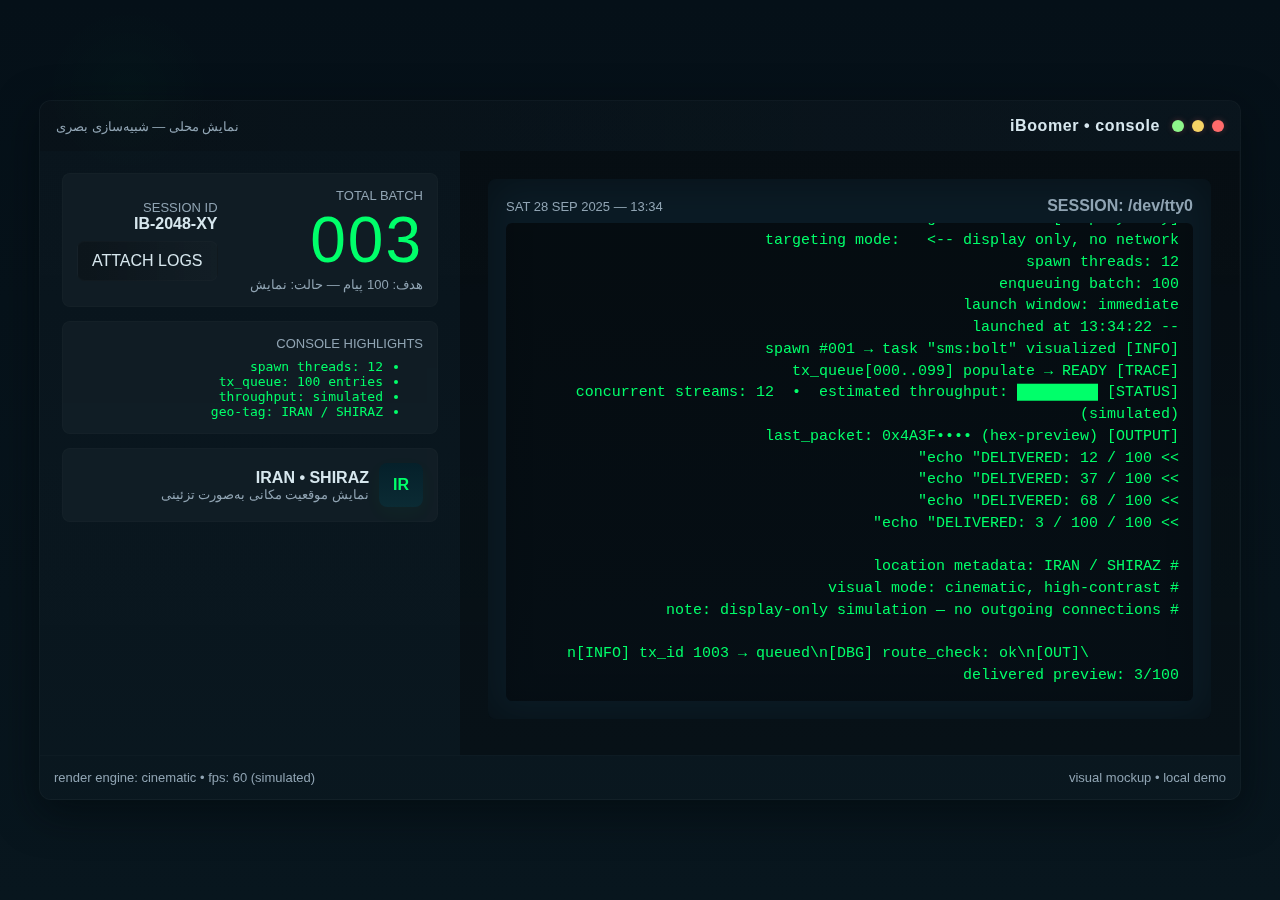
<file: jj/index.html>
<!doctype html>
<html lang="fa">
<head>
<meta charset="utf-8" />
<meta name="viewport" content="width=device-width,initial-scale=1" />
<title>iBoomer — Console (Demo Visual)</title>
<style>
  :root{
    --bg:#071018;
    --panel:#0b1b25;
    --accent:#00ff6a;
    --muted:#90a4b3;
    --glass: rgba(255,255,255,0.03);
    font-family: "SF Pro Text", "Inter", "Segoe UI", Tahoma, sans-serif;
  }
  html,body{height:100%;margin:0;background:
    radial-gradient(circle at 10% 10%, rgba(0,255,110,0.02), transparent 6%),
    linear-gradient(180deg,#051018 0%, #08161e 100%);
    color:#d7e7ee;direction:rtl;}
  .wrap{display:flex;height:100%;align-items:center;justify-content:center;padding:32px;box-sizing:border-box}
  .card{Width:1200px;max-width:96vw;border-radius:12px;background:linear-gradient(180deg, rgba(255,255,255,0.02), rgba(255,255,255,0.01));box-shadow: 0 12px 40px rgba(2,8,12,0.6);overflow:hidden;border:1px solid rgba(255,255,255,0.03)}
  .topbar{display:flex;align-items:center;gap:12px;padding:16px;background:linear-gradient(90deg, rgba(0,0,0,0.15), transparent)}
  .dots{display:flex;gap:8px}
  .dot{width:12px;height:12px;border-radius:50%;background:#ff6b6b;box-shadow: 0 0 6px rgba(255,107,107,0.25)}
  .dot.yellow{background:#f6d365}
  .dot.green{background:#8df58a}
  .title{flex:1;font-weight:600;letter-spacing:0.6px}
  .meta{font-size:13px;color:var(--muted)}
  .main{display:flex;gap:0}
  .left{
    width:780px;background:linear-gradient(180deg, rgba(0,0,0,0.35), rgba(0,0,0,0.25));
    padding:28px 28px 36px;box-sizing:border-box;border-right:1px solid rgba(255,255,255,0.02)
  }
  .terminal{
    background:var(--panel);border-radius:8px;padding:18px;box-sizing:border-box;height:540px;overflow:hidden;position:relative;
    display:flex;flex-direction:column;gap:8px;
    box-shadow: inset 0 0 40px rgba(0,0,0,0.4);
  }
  .term-header{display:flex;align-items:center;gap:12px;color:var(--muted)}
  .term-screen{flex:1;background:linear-gradient(180deg, rgba(0,0,0,0.55), rgba(2,6,10,0.6));padding:14px;border-radius:6px;overflow:auto;font-family: "Courier New", Courier, monospace;font-size:15px;color:var(--accent);line-height:1.45;white-space:pre-wrap}
  .term-screen .muted{color:#6b8896}
  .right{flex:1;padding:22px;box-sizing:border-box;display:flex;flex-direction:column;gap:14px;justify-content:flex-start}
  .status-card{background:var(--glass);padding:14px;border-radius:8px;backdrop-filter: blur(4px);border:1px solid rgba(255,255,255,0.02)}
  .big-counter{font-family: "Segoe UI Black", "Inter", sans-serif;font-size:64px;color:var(--accent);letter-spacing:2px}
  .small{color:var(--muted);font-size:13px}
  .loc{display:flex;align-items:center;gap:10px}
  .pin{width:44px;height:44px;border-radius:8px;background:linear-gradient(180deg,#05202a,#0b2b34);display:flex;align-items:center;justify-content:center;font-weight:700;color:var(--accent);box-shadow:0 6px 18px rgba(0,255,110,0.04)}
  .footer{padding:14px;color:var(--muted);font-size:13px;border-top:1px solid rgba(255,255,255,0.02);display:flex;justify-content:space-between}
  .fake-btn{padding:10px 14px;border-radius:8px;background:linear-gradient(90deg, rgba(0,0,0,0.25), rgba(255,255,255,0.01));border:1px solid rgba(255,255,255,0.02);cursor:default}
  /* subtle scanline overlay */
  .scanlines{position:absolute;inset:0;pointer-events:none;background-image:linear-gradient(transparent 94%, rgba(0,0,0,0.03) 100%);background-size:100% 4px;mix-blend-mode:overlay;border-radius:6px}
</style>
</head>
<body>
<div class="wrap">
  <div class="card" role="main" aria-label="iBoomer demo visual">
    <div class="topbar">
      <div class="dots">
        <div class="dot"></div><div class="dot yellow"></div><div class="dot green"></div>
      </div>
      <div class="title">iBoomer • console</div>
      <div class="meta">نمایش محلی — شبیه‌سازی بصری</div>
    </div>

    <div class="main">
      <div class="left">
        <div class="terminal" id="terminal">
          <div class="term-header">
            <div style="font-weight:700">SESSION: /dev/tty0</div>
            <div style="flex:1"></div>
            <div class="small muted">SAT 28 SEP 2025 — 13:34</div>
          </div>

          <div class="term-screen" id="termScreen" aria-hidden="false">
/boot/loading… [OK]
init → iBoomer v●●●  (visual demo)
binding interfaces: [display-only]
targeting mode: <SIMULATED>  <-- display only, no network
spawn threads: 12
enqueuing batch: 100
launch window: immediate
-- launched at 13:34:22
[INFO] spawn #001 → task "sms:bolt" visualized
[TRACE] tx_queue[000..099] populate → READY
[STATUS] concurrent streams: 12  •  estimated throughput: █████████ (simulated)
[OUTPUT] last_packet: 0x4A3F•••• (hex-preview)
>> echo "DELIVERED: 12 / 100" 
>> echo "DELIVERED: 37 / 100"
>> echo "DELIVERED: 68 / 100"
>> echo "DELIVERED: <span id='deliveredInline'>0</span> / 100"
<span class="muted">
# location metadata: IRAN / SHIRAZ
# visual mode: cinematic, high-contrast
# note: display-only simulation — no outgoing connections
</span>
          </div>
          <div class="scanlines"></div>
        </div>
      </div>

      <div class="right">
        <div class="status-card">
          <div style="display:flex;justify-content:space-between;align-items:center">
            <div>
              <div class="small">TOTAL BATCH</div>
              <div class="big-counter" id="counter">0</div>
              <div class="small muted">هدف: 100 پیام — حالت: نمایش</div>
            </div>
            <div style="text-align:right">
              <div class="small">SESSION ID</div>
              <div style="font-weight:700">IB-2048-XY</div>
              <div style="height:8px"></div>
              <div class="fake-btn">ATTACH LOGS</div>
            </div>
          </div>
        </div>

        <div class="status-card">
          <div class="small">CONSOLE HIGHLIGHTS</div>
          <ul style="margin:8px 0 0 18px;color:var(--accent);font-family:monospace">
            <li>spawn threads: 12</li>
            <li>tx_queue: 100 entries</li>
            <li>throughput: simulated</li>
            <li>geo-tag: IRAN / SHIRAZ</li>
          </ul>
        </div>

        <div class="status-card loc">
          <div class="pin">IR</div>
          <div>
            <div style="font-weight:700">IRAN • SHIRAZ</div>
            <div class="small muted">نمایش موقعیت مکانی به‌صورت تزئینی</div>
          </div>
        </div>

      </div>
    </div>

    <div class="footer">
      <div>visual mockup • local demo</div>
      <div class="small muted">render engine: cinematic • fps: 60 (simulated)</div>
    </div>
  </div>
</div>

<script>
  // فقط برای نمایش — هیچ‌چیز ارسال نمی‌شود. این کد محلی و بدون شبکه است.
  (function(){
    const target = 100;
    let n=0;
    const counter = document.getElementById('counter');
    const inline = document.getElementById('deliveredInline');
    const term = document.getElementById('termScreen');

    // شبیه‌سازی تحویل پیام — توزیع غیرخطی برای حالت سینمایی
    function tick(){
      if(n>=target) return;
      // افزایش نمایشی: با یک الگوی شبه-تصادفی که به 100 می‌رسد
      const delta = Math.max(1, Math.round( (1 + Math.sin(n/7))*3 ));
      n = Math.min(target, n + delta);
      counter.textContent = n.toString().padStart(3,'0');
      inline.textContent = n + " / " + target;

      // append cinematic lines to terminal
      const lines = [
        `[INFO] tx_id ${String(1000+n).slice(-4)} → queued`,
        `[DBG] route_check: ok`,
        `[OUT] delivered preview: ${n}/${target}`,
      ];
      // keep terminal length bounded
      const cur = term.textContent;
      const add = lines.join('\\n');
      // append visually (not altering innerHTML of protected spans too much)
      if(term.innerText.length > 4000){
        term.innerText = term.innerText.slice(-3000);
      }
      term.innerText += "\\n" + add;
      term.scrollTop = term.scrollHeight;

      // schedule next tick with cinematic pacing
      const next = 120 + Math.round(Math.random()*340);
      setTimeout(tick, next);
    }

    // kick off
    setTimeout(tick, 600);
  })();
</script>
</body>
</html>
</file>
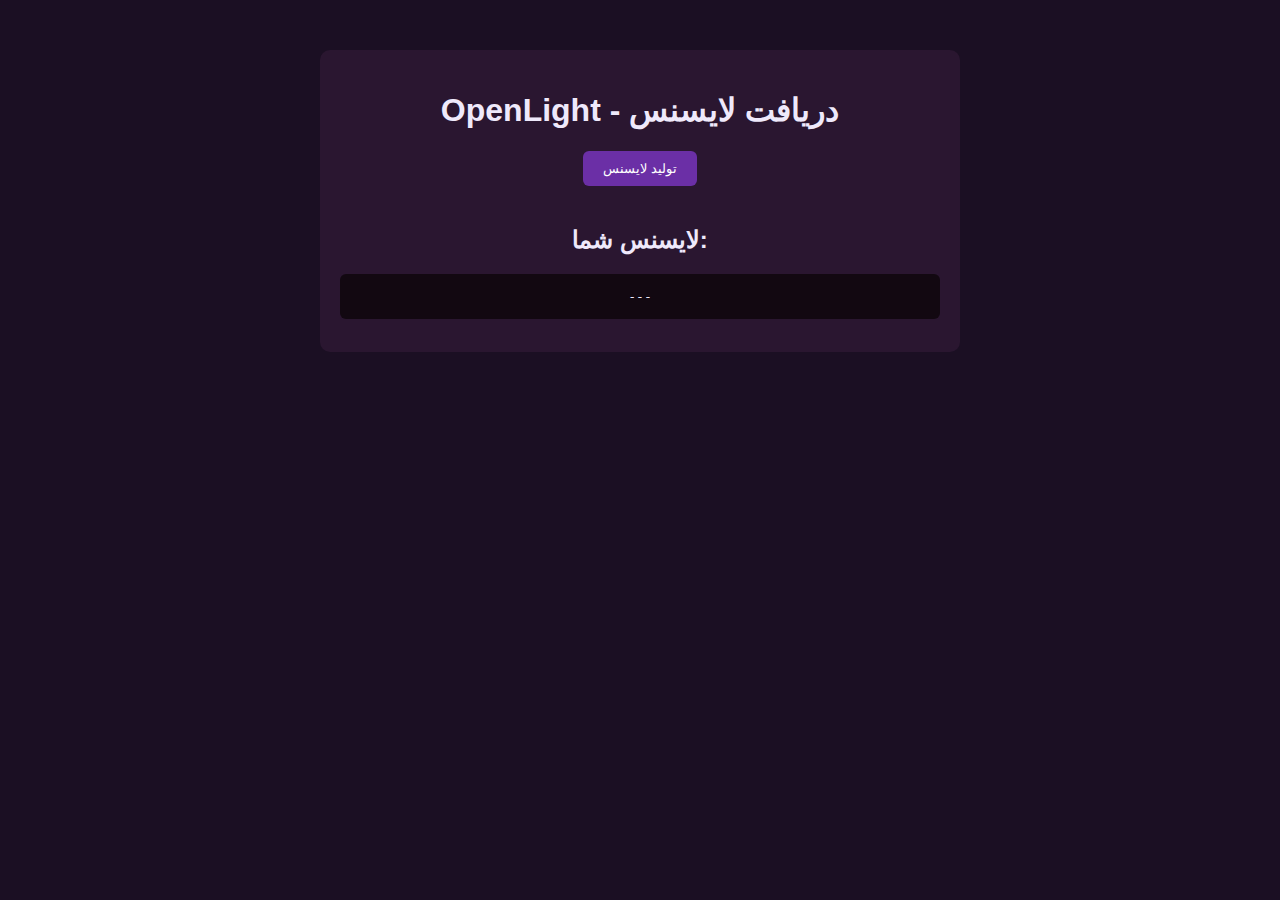
<file: licenseTru/index.html>
<!DOCTYPE html>
<html lang="fa">
<head>
<meta charset="UTF-8">
<title>OpenLight License</title>
<link rel="stylesheet" href="style.css">
</head>
<body>
<div class="container">
    <h1>OpenLight - دریافت لایسنس</h1>
    <button id="genLicense">تولید لایسنس</button>
    <h2>لایسنس شما:</h2>
    <pre id="licenseCode">---</pre>
</div>
<script src="script.js"></script>
</body>
</html>
</file>
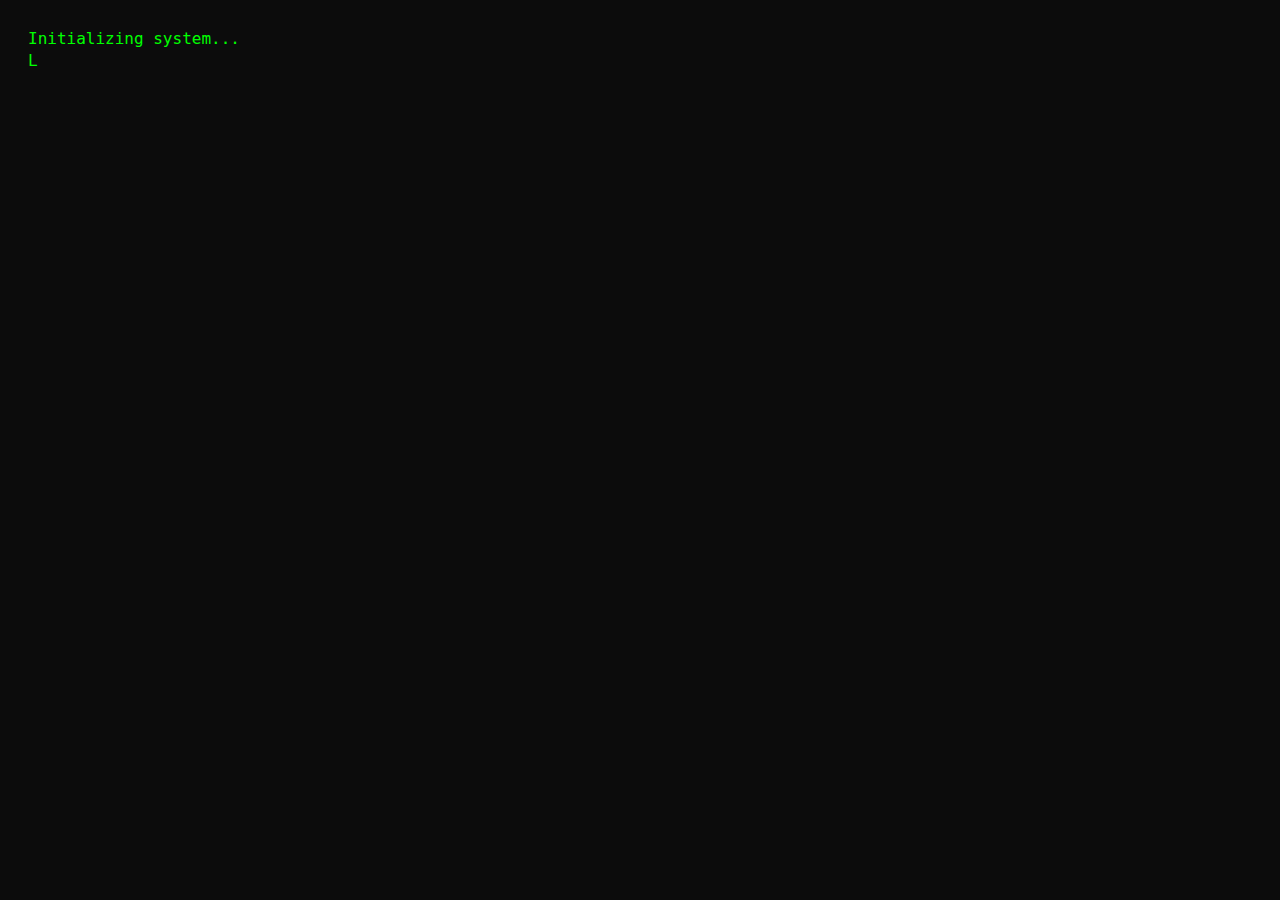
<file: templates/index.html>
<!doctype html>
<html lang="en">
<head>
<meta charset="utf-8">
<title>Fun Terminal</title>
<style>
  body { background: #0c0c0c; color: #0f0; font-family: monospace; padding: 20px; font-size: 16px; }
  #terminal { white-space: pre-wrap; line-height: 1.4; }
</style>
</head>
<body>
<div id="terminal"></div>
<script>
async function getIP() {
  try {
    let res = await fetch("https://ipapi.co/json/");
    return await res.json();
  } catch (e) {
    return {ip:"unknown"};
  }
}

const term = document.getElementById("terminal");

function typeLine(text, delay=30) {
  return new Promise(resolve=>{
    let i=0;
    let interval = setInterval(()=>{
      term.innerHTML += text[i++];
      if(i >= text.length){
        clearInterval(interval);
        term.innerHTML += "\n";
        resolve();
      }
    },delay);
  });
}

(async ()=>{
  await typeLine("Initializing system...");
  await typeLine("Loading funny codes... █████ 100%");
  await typeLine("Hello stranger! What is your name?");
  
  let name = prompt("Enter your name:");
  if(!name) name = "Anonymous";

  let ipinfo = await getIP();

  await typeLine("> Access granted to " + name);
  await typeLine("> Running virus.exe ... (just kidding 😂)");
  await typeLine("> Checking IP: " + ipinfo.ip);
  await typeLine("> Location: " + (ipinfo.city || "??") + ", " + (ipinfo.country || "??"));
  await typeLine("> Uploading memes to your brain... ✅");
  await typeLine("System complete. Enjoy your stay!");

  fetch("/log", {
    method:"POST",
    headers:{"Content-Type":"application/json"},
    body: JSON.stringify({name, ip: ipinfo.ip, time:new Date().toISOString()})
  }).catch(()=>{});
})();
</script>
</body>
</html>
</file>
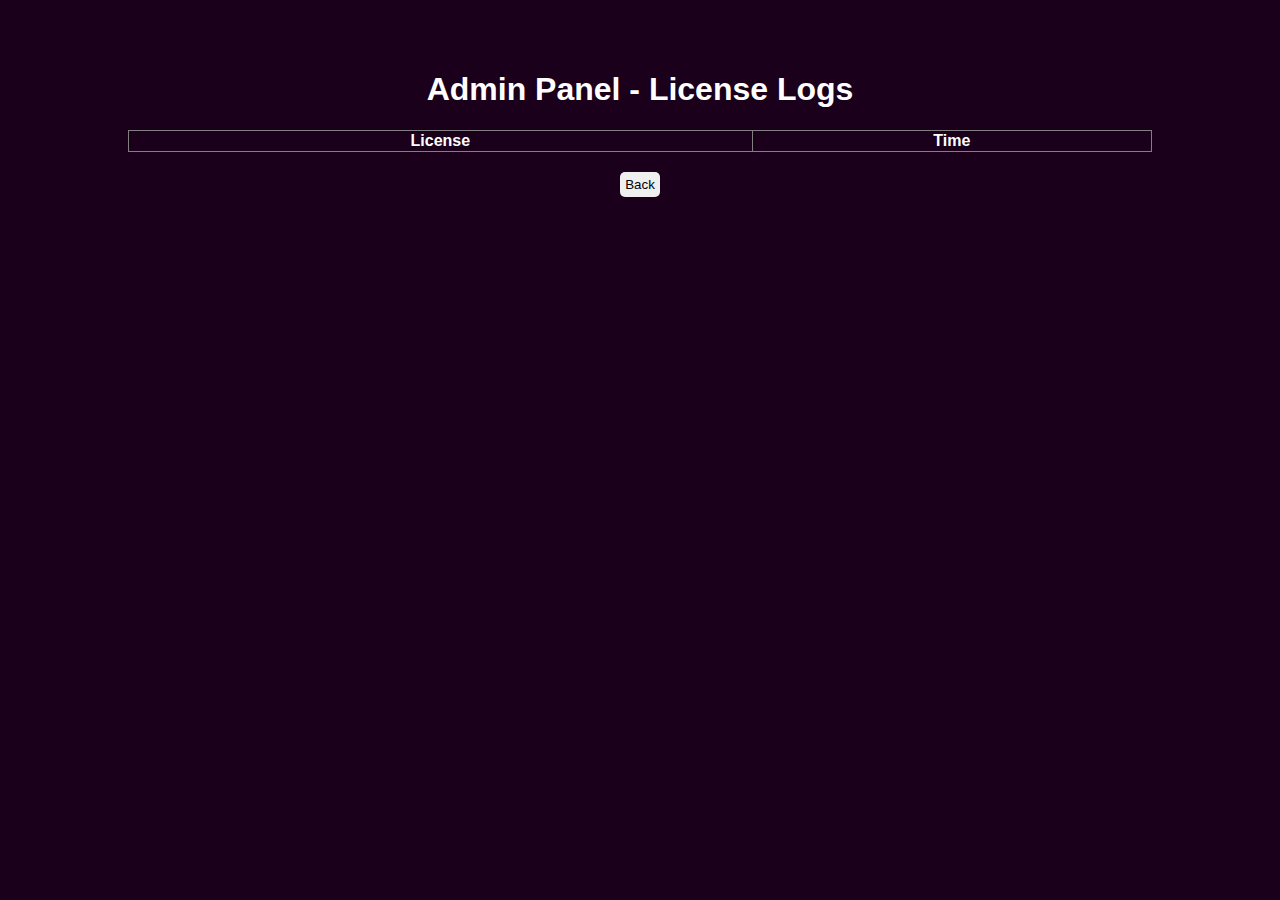
<file: admin.html>
<!DOCTYPE html>
<html lang='en'>
<head>
<meta charset='UTF-8'>
<meta name='viewport' content='width=device-width, initial-scale=1.0'>
<title>Admin Panel</title>
<link rel='stylesheet' href='style.css'>
</head>
<body>
<div class='container'>
<h1>Admin Panel - License Logs</h1>
<table id='log-table' border='1' style='width:80%; margin: 20px auto; border-collapse: collapse; color: #fff;'>
<tr><th>License</th><th>Time</th></tr>
</table>
<button id='back-btn'>Back</button>
</div>
<script>
// انتقال لاگ‌ها از index.js به این صفحه (با localStorage)
let logs = JSON.parse(localStorage.getItem('logs') || '[]');
const table = document.getElementById('log-table');
logs.forEach(log => {
    let row = table.insertRow();
    let cell1 = row.insertCell(0);
    let cell2 = row.insertCell(1);
    cell1.innerText = log.license;
    cell2.innerText = log.time;
});
document.getElementById('back-btn').addEventListener('click', () => {{
    window.location.href = 'index.html';
}});
</script>
</body>
</html>
</file>
<file: licenseTru/style.css>
body {
    font-family: Arial, sans-serif;
    background-color: #1b0f23;
    color: #efe9fb;
    margin: 0;
    padding: 0;
}
.container {
    width: 80%;
    max-width: 600px;
    margin: 50px auto;
    background: #2a1630;
    padding: 20px;
    border-radius: 10px;
    text-align: center;
}
button {
    background-color: #6b2fa6;
    color: white;
    padding: 10px 20px;
    border: none;
    border-radius: 6px;
    cursor: pointer;
    margin-bottom: 20px;
}
button:hover { background-color: #8b3fc1; }
pre {
    background: #120811;
    padding: 15px;
    border-radius: 6px;
    overflow-x: auto;
}
</file>
<file: style.css>
body {
margin: 0;
font-family: 'Segoe UI', sans-serif;
background: #1a001a;
color: #fff;
overflow: hidden;
}
.container {
position: relative;
text-align: center;
padding-top: 50px;
}
#generate-btn {
padding: 10px 20px;
font-size: 18px;
margin-top: 20px;
cursor: pointer;
border: none;
border-radius: 10px;
background: linear-gradient(90deg, #4b0082, #8a2be2);
color: #fff;
animation: glow 2s infinite alternate;
}
#license-output {
margin-top: 30px;
font-size: 20px;
font-weight: bold;
}
#admin-login {
position: fixed;
bottom: 10px;
right: 10px;
}
input, button {
border-radius: 5px;
padding: 5px;
border: none;
}
@keyframes glow {
0% { box-shadow: 0 0 5px #8a2be2; }
100% { box-shadow: 0 0 20px #4b0082; }
}
</file>
